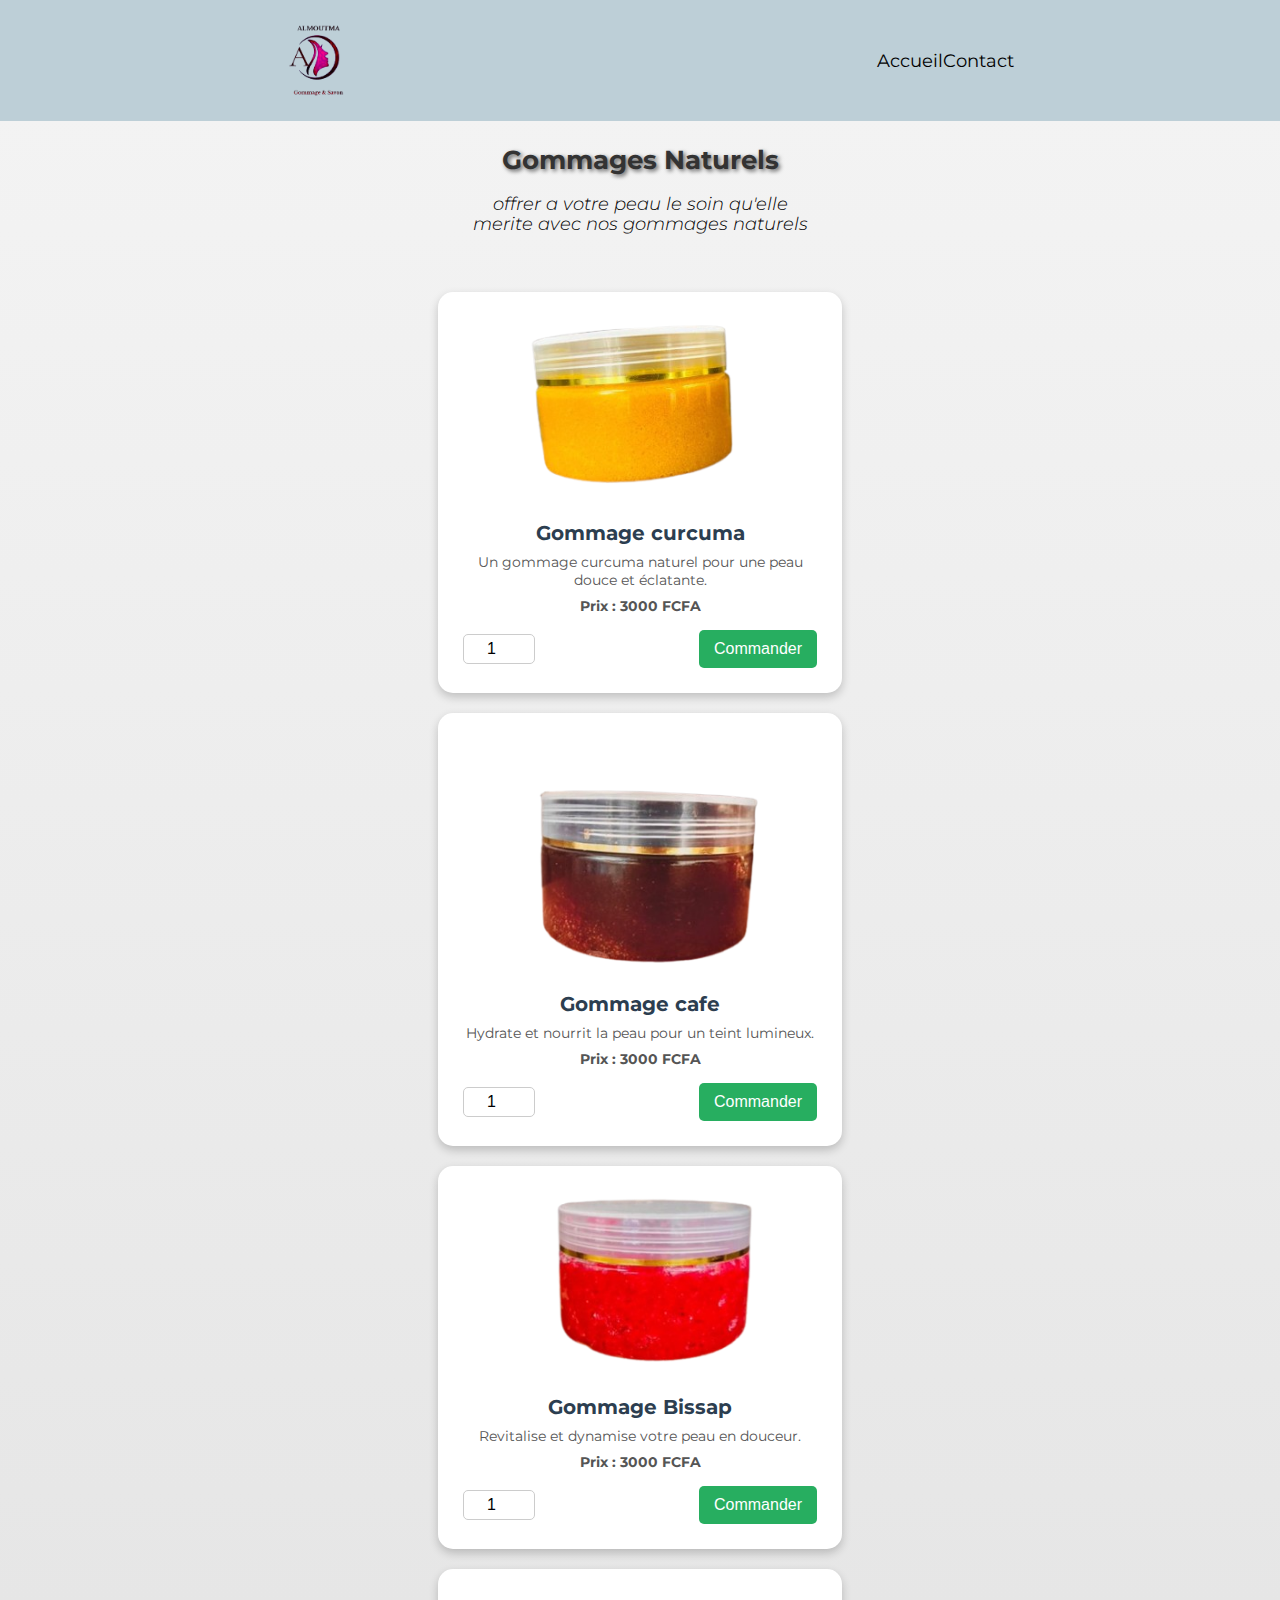
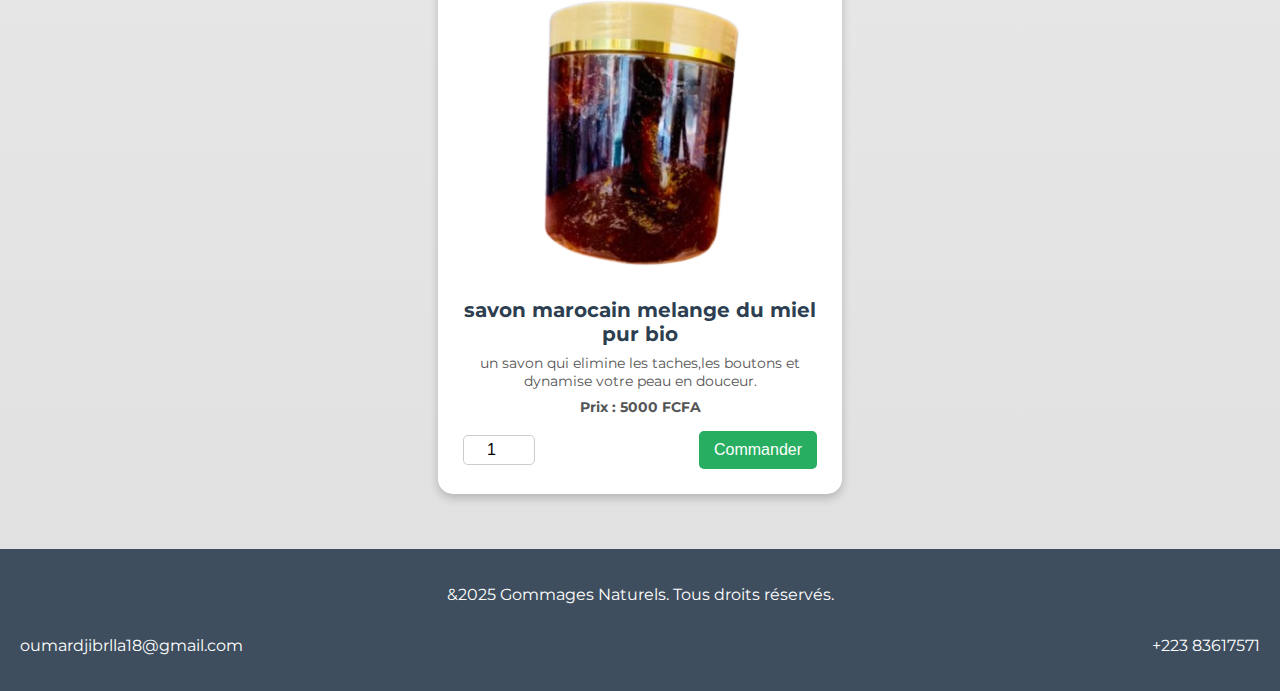
<file: index.html>
<!DOCTYPE html>
<html lang="fr">
<head>
  <meta charset="UTF-8">
  <meta name="viewport" content="width=device-width, initial-scale=1.0">
  <title>Gommages Naturels</title>
  <!-- Google Fonts -->
  <link href="https://fonts.googleapis.com/css2?family=Montserrat:wght@400;600&display=swap" rel="stylesheet">
  <link rel="stylesheet" href="pageproduit.css">
 
</head>
<body>
  <div class="navbar">
     <div class="navbar-img">
          <img src="logo.png" alt="">
     </div>
     <div class="div-lien">
          <a href="#">Accueil</a>
          <a href="#contact">Contact</a>
     </div>
    
  </div>

  <header>
       <h1>Gommages Naturels</h1>
       <p> offrer a votre peau le soin qu'elle<br> <span> merite avec nos gommages naturels </span></p>
  </header>

  <div class="container">
    <!-- Produit 1 -->
    <div class="product">
      <img src="produit1.png" alt="Gommage Exfoliant" class="imag-gommage">
      <div class="product-content">
        <h2>Gommage curcuma</h2>
        <p>Un gommage curcuma naturel pour une peau douce et éclatante.</p>
        <p><strong>Prix : 3000 FCFA</strong></p>
        <div class="order">
          <input type="number" id="qty-Gommage-Exfoliant" value="1" min="1">
          <button onclick="showModal('Gommage curcuma', 3000)">Commander</button>
        </div>
      </div>
    </div>
    <!-- Produit 2 -->
    <div class="product">
      <img src="produit2.png" alt="Gommage Hydratant"class="imag-gommage-dableni">
      <div class="product-content">
        <h2>Gommage cafe</h2>
        <p>Hydrate et nourrit la peau pour un teint lumineux.</p>
        <p><strong>Prix : 3000 FCFA</strong></p>
        <div class="order">
          <input type="number" id="qty-Gommage-Hydratant" value="1" min="1">
          <button onclick="showModal('Gommage cafe', 3000)">Commander</button>
        </div>
      </div>
    </div>
    <!-- Produit 3 -->
    <div class="product">
      <img src="produit3.png" alt="Gommage Revitalisant" class="imag-gommage">
      <div class="product-content">
        <h2>Gommage Bissap</h2>
        <p>Revitalise et dynamise votre peau en douceur.</p>
        <p><strong>Prix : 3000 FCFA</strong></p>
        <div class="order">
          <input type="number" id="qty-Gommage-Revitalisant" value="1" min="1">
          <button onclick="showModal('Gommage Bissap', 3000)">Commander</button>
        </div>
      </div>
    </div>
    <div class="product">
      <img src="produit4.png" alt="Gommage Revitalisant" class="savon-marocain">
      <div class="product-content">
        <h2>savon marocain melange du miel pur bio</h2>
        <p>un savon qui elimine les taches,les boutons et dynamise votre peau en douceur.</p>
        <p><strong>Prix : 5000 FCFA</strong></p>
        <div class="order">
          <input type="number" id="qty-Gommage-Revitalisant" value="1" min="1">
          <button onclick="showModal('savon marocain melange du miel pur bio', 5000)">Commander</button>
        </div>
      </div>
    </div>
  </div>

  <!-- Fenêtre modale de confirmation -->
  <div id="orderModal" class="modal">
    <div class="modal-content">
      <h3>Confirmer votre commande</h3>
      <p>Produit : <span id="modal-product-name"></span></p>
      <p>Quantité : <span id="modal-quantity"></span></p>
      <p>Total : <span id="modal-total"></span> FCFA</p>
      <button class="confirm" id="modal-confirm" onclick="confirmOrder()">Confirmer</button>
      <button class="cancel" onclick="hideModal()">Annuler</button>
    </div>
  </div>

  <div class="footer">
     <p> &2025 Gommages Naturels. Tous droits réservés.</p>
     <div class="div-contact">
          <p>oumardjibrlla18@gmail.com</p>
          <p>+223 83617571 </p>
     </div>
   
  </div>
  <script>
    function showModal(productName, price) {
      let inputId = 'qty-' + productName.replace(/ /g, '-');
      let quantityInput = document.getElementById(inputId);
      let quantity = quantityInput ? quantityInput.value : 1;
      document.getElementById('modal-product-name').textContent = productName;
      document.getElementById('modal-quantity').textContent = quantity;
      document.getElementById('modal-total').textContent = price * quantity;
      document.getElementById('modal-confirm').setAttribute('data-product', productName);
      document.getElementById('modal-confirm').setAttribute('data-price', price);
      document.getElementById('modal-confirm').setAttribute('data-quantity', quantity);
      document.getElementById('orderModal').style.display = 'block';
    }
    function hideModal() {
      document.getElementById('orderModal').style.display = 'none';
    }
    function confirmOrder() {
      let productName = document.getElementById('modal-confirm').getAttribute('data-product');
      let price = document.getElementById('modal-confirm').getAttribute('data-price');
      let quantity = document.getElementById('modal-confirm').getAttribute('data-quantity');
      let total = price * quantity;
      let message =' Bonjour, je voudrais commander ${quantity} x ${productName} pour un total de ${total} FCFA.';
      let url = `https://wa.me/22383617571?text=Bonjour, votre ${productName} m’intéresse ! Je souhaite en commander ${quantity} pour un total de ${total} FCFA. Merci de me donner plus de détails sur la livraison.`;
      // Remplace avec ton numéro WhatsApp
      window.open(url, '_blank');
      hideModal();
    }
    window.onclick = function(event) {
      let modal = document.getElementById('orderModal');
      if (event.target == modal) {
        hideModal();
      }
    }
  </script>
</body>
</html>
</file>
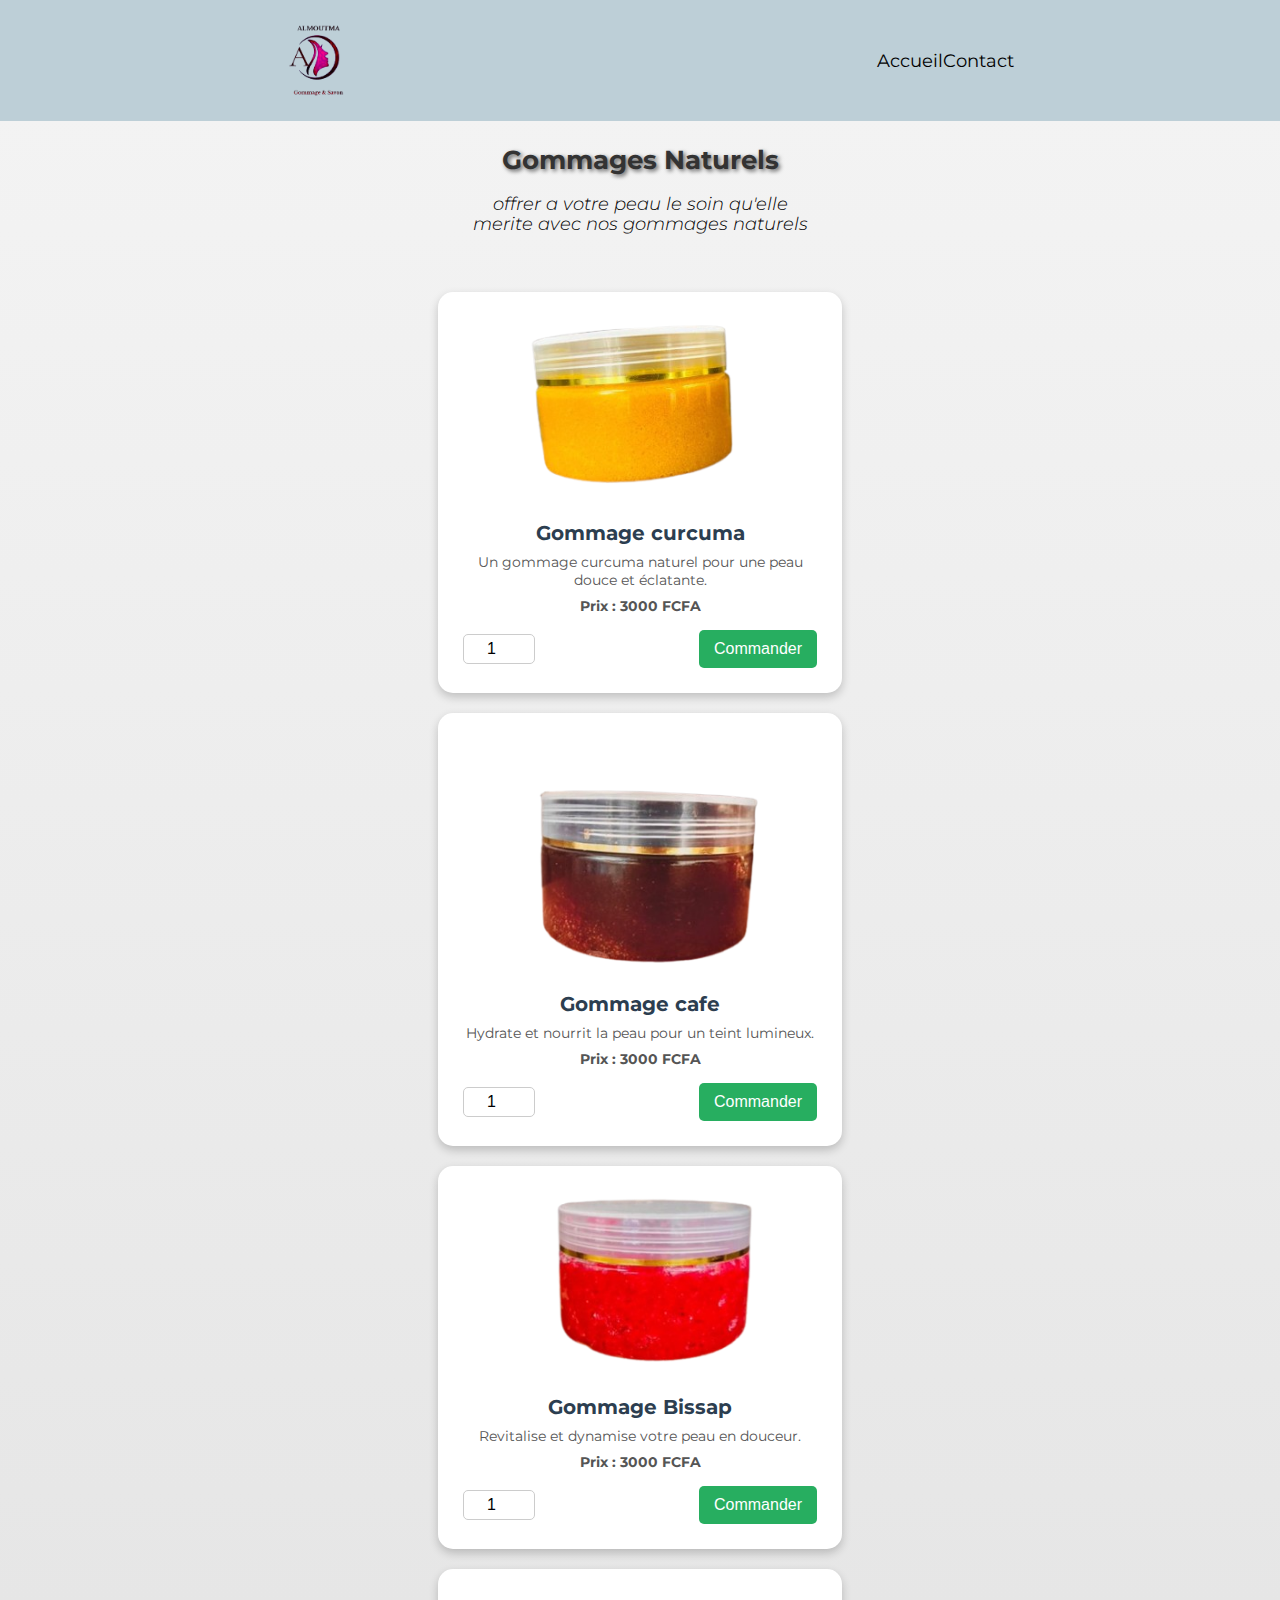
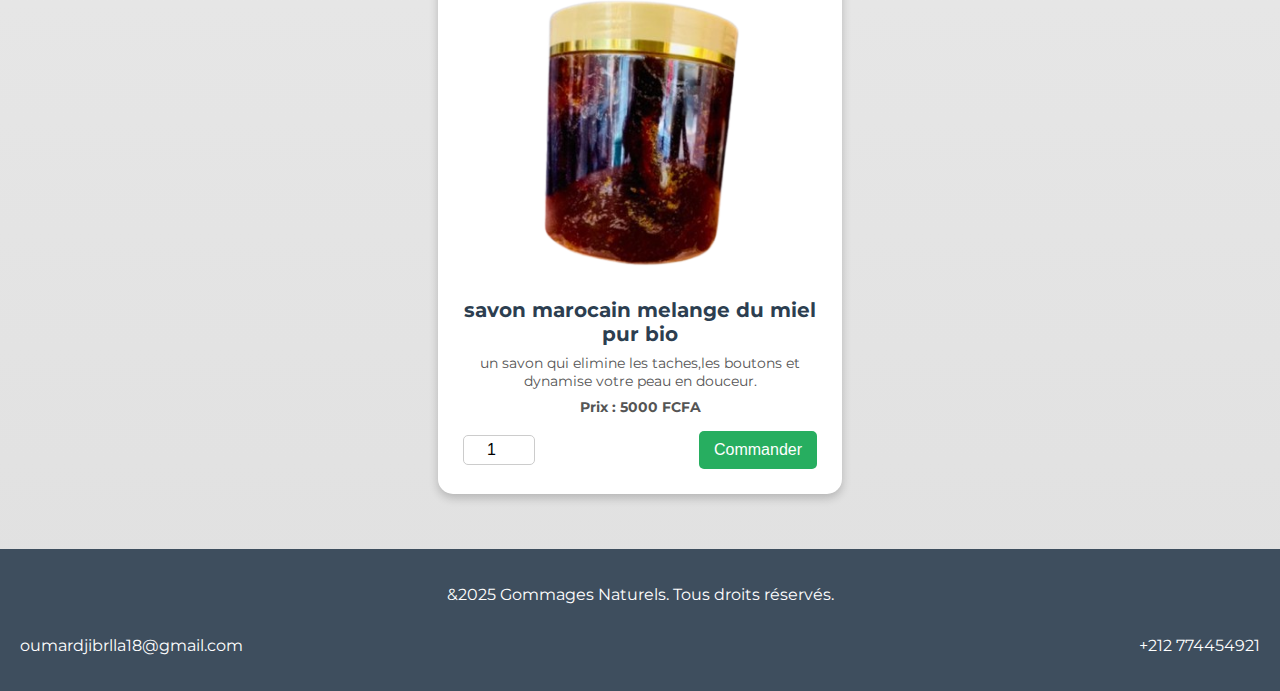
<file: page.html>
<!DOCTYPE html>
<html lang="fr">
<head>
  <meta charset="UTF-8">
  <meta name="viewport" content="width=device-width, initial-scale=1.0">
  <title>Gommages Naturels</title>
  <!-- Google Fonts -->
  <link href="https://fonts.googleapis.com/css2?family=Montserrat:wght@400;600&display=swap" rel="stylesheet">
  <link rel="stylesheet" href="pageproduit.css">
 
</head>
<body>
  <div class="navbar">
     <div class="navbar-img">
          <img src="logo.png" alt="">
     </div>
     <div class="div-lien">
          <a href="#">Accueil</a>
          <a href="#contact">Contact</a>
     </div>
    
  </div>

  <header>
       <h1>Gommages Naturels</h1>
       <p> offrer a votre peau le soin qu'elle<br> <span> merite avec nos gommages naturels </span></p>
  </header>

  <div class="container">
    <!-- Produit 1 -->
    <div class="product">
      <img src="produit1.png" alt="Gommage Exfoliant" class="imag-gommage">
      <div class="product-content">
        <h2>Gommage curcuma</h2>
        <p>Un gommage curcuma naturel pour une peau douce et éclatante.</p>
        <p><strong>Prix : 3000 FCFA</strong></p>
        <div class="order">
          <input type="number" id="qty-Gommage-Exfoliant" value="1" min="1">
          <button onclick="showModal('Gommage curcuma', 3000)">Commander</button>
        </div>
      </div>
    </div>
    <!-- Produit 2 -->
    <div class="product">
      <img src="produit2.png" alt="Gommage Hydratant"class="imag-gommage-dableni">
      <div class="product-content">
        <h2>Gommage cafe</h2>
        <p>Hydrate et nourrit la peau pour un teint lumineux.</p>
        <p><strong>Prix : 3000 FCFA</strong></p>
        <div class="order">
          <input type="number" id="qty-Gommage-Hydratant" value="1" min="1">
          <button onclick="showModal('Gommage cafe', 3000)">Commander</button>
        </div>
      </div>
    </div>
    <!-- Produit 3 -->
    <div class="product">
      <img src="produit3.png" alt="Gommage Revitalisant" class="imag-gommage">
      <div class="product-content">
        <h2>Gommage Bissap</h2>
        <p>Revitalise et dynamise votre peau en douceur.</p>
        <p><strong>Prix : 3000 FCFA</strong></p>
        <div class="order">
          <input type="number" id="qty-Gommage-Revitalisant" value="1" min="1">
          <button onclick="showModal('Gommage Bissap', 3000)">Commander</button>
        </div>
      </div>
    </div>
    <div class="product">
      <img src="produit4.png" alt="Gommage Revitalisant" class="savon-marocain">
      <div class="product-content">
        <h2>savon marocain melange du miel pur bio</h2>
        <p>un savon qui elimine les taches,les boutons et dynamise votre peau en douceur.</p>
        <p><strong>Prix : 5000 FCFA</strong></p>
        <div class="order">
          <input type="number" id="qty-Gommage-Revitalisant" value="1" min="1">
          <button onclick="showModal('savon marocain melange du miel pur bio', 5000)">Commander</button>
        </div>
      </div>
    </div>
  </div>

  <!-- Fenêtre modale de confirmation -->
  <div id="orderModal" class="modal">
    <div class="modal-content">
      <h3>Confirmer votre commande</h3>
      <p>Produit : <span id="modal-product-name"></span></p>
      <p>Quantité : <span id="modal-quantity"></span></p>
      <p>Total : <span id="modal-total"></span> FCFA</p>
      <button class="confirm" id="modal-confirm" onclick="confirmOrder()">Confirmer</button>
      <button class="cancel" onclick="hideModal()">Annuler</button>
    </div>
  </div>

  <div class="footer">
     <p> &2025 Gommages Naturels. Tous droits réservés.</p>
     <div class="div-contact">
          <p>oumardjibrlla18@gmail.com</p>
          <p>+212 774454921</p>
     </div>
   
  </div>
  <script>
    function showModal(productName, price) {
      let inputId = 'qty-' + productName.replace(/ /g, '-');
      let quantityInput = document.getElementById(inputId);
      let quantity = quantityInput ? quantityInput.value : 1;
      document.getElementById('modal-product-name').textContent = productName;
      document.getElementById('modal-quantity').textContent = quantity;
      document.getElementById('modal-total').textContent = price * quantity;
      document.getElementById('modal-confirm').setAttribute('data-product', productName);
      document.getElementById('modal-confirm').setAttribute('data-price', price);
      document.getElementById('modal-confirm').setAttribute('data-quantity', quantity);
      document.getElementById('orderModal').style.display = 'block';
    }
    function hideModal() {
      document.getElementById('orderModal').style.display = 'none';
    }
    function confirmOrder() {
      let productName = document.getElementById('modal-confirm').getAttribute('data-product');
      let price = document.getElementById('modal-confirm').getAttribute('data-price');
      let quantity = document.getElementById('modal-confirm').getAttribute('data-quantity');
      let total = price * quantity;
      let message =' Bonjour, je voudrais commander ${quantity} x ${productName} pour un total de ${total} FCFA.';
      let url = `https://wa.me/22383615771?text=Bonjour, votre ${productName} m’intéresse ! Je souhaite en commander ${quantity} pour un total de ${total} FCFA. Merci de me donner plus de détails sur la livraison.`;
      // Remplace avec ton numéro WhatsApp
      window.open(url, '_blank');
      hideModal();
    }
    window.onclick = function(event) {
      let modal = document.getElementById('orderModal');
      if (event.target == modal) {
        hideModal();
      }
    }
  </script>
</body>
</html>
</file>
<file: pageproduit.css>
body {
    font-family: 'Montserrat', sans-serif;
    margin: 0;
    padding: 0;
    background: linear-gradient(to bottom, #f4f4f4, #e0e0e0);
    color: #333;
  }
  .navbar {
    background-color: #bdcfd7;
    padding: 10px;
    text-align: center;
    position: sticky;
    top: 0;
    z-index: 1000;
    display: flex;
    justify-content: space-around;
  }
  .div-lien{
    text-align: center;
    align-items: center;
    display: flex;
    justify-content: center;
  }
  .navbar img{
    width: 100px;
    border: none;
    border-radius: 30px;
  }
  .div-lien a {
    text-decoration: none;
    font-size: 18px;
    transition: color 0.3s;
    color: black;
  }
  .div-lien a:hover {
    color: #c0392b;
  }
  header {
    text-align: center;
    padding: 5px 10px;
  }
  header h1 {
    font-size: 26px;
    text-shadow: 2px 2px 4px rgba(0,0,0,0.6);
  }
  header p{
    text-align: center;
    line-height: 20px;
    font-style: italic;
    font-weight: 300;
    font-size: 18px;
    color: black;
  }
  .container {
    display: flex;
    justify-content: center;
    flex-direction: column;
    text-align: center;
    align-items: center;
    max-width: 480px;
    margin: 20px auto;
    padding: 15px;
  }
  .product {
    background: #fff;
    border-radius: 15px;
    box-shadow: 0 4px 10px rgba(0,0,0,0.2);
    padding: 10px;
    margin-bottom: 20px;
    width: 80%;
  }
  .product:hover {
    transform: translateY(-5px);
    box-shadow: 0 8px 12px rgba(0,0,0,0.2);
    background-color: #bdcfd7;
  }
  .imag-gommage {
    width: 80%;
    max-height: 200px;
    object-fit: cover;
  }
  .imag-gommage-dableni{
    width: 80%;
    max-height: 250px;
    object-fit: cover;
  }
  .savon-marocain{
    width: 80%;
    max-height: 300px;
    object-fit: cover;
  }
  .product-content {
    padding: 15px;
  }
  .product-content h2 {
    margin: 0;
    font-size: 20px;
    color: #2c3e50;
  }
  .product-content p {
    font-size: 14px;
    color: #555;
    margin: 8px 0;
  }
  .order {
    display: flex;
    align-items: center;
    justify-content: space-between;
    margin-top: 15px;
  }
  .order input[type="number"] {
    width: 60px;
    padding: 5px;
    border: 1px solid #ccc;
    border-radius: 5px;
    text-align: center;
    font-size: 16px;
  }
  .order button {
    background: #27ae60;
    border: none;
    color: #fff;
    padding: 10px 15px;
    border-radius: 5px;
    font-size: 16px;
    cursor: pointer;
  }
  .order button:hover {
    background: #219150;
    transform: translateY(-2px);
    transition: all 0.2s ease-in-out;
  }
  .footer {
    background: rgba(44, 62, 80, 0.9);
    color: #fff;
    text-align: center;
    padding: 20px;
    display: flex;
    flex-direction: column;
    justify-content: center;
  }
  .div-contact{
    display: flex;
    justify-content: space-between;
  }
  /* Modal styles */
  .modal {
    display: none;
    position: fixed;
    z-index: 1001;
    left: 0;
    top: 0;
    width: 100%;
    height: 100%;
    overflow: auto;
    background-color: rgba(0,0,0,0.5);
  }
  .modal-content {
    background-color: #fff;
    margin: 15% auto;
    padding: 20px;
    border-radius: 10px;
    width: 80%;
    max-width: 400px;
    text-align: center;
  }
  .modal-content h3 {
    margin-top: 0;
  }
  .modal-content button {
    margin: 10px;
    padding: 10px 20px;
    border: none;
    border-radius: 5px;
    font-size: 16px;
    cursor: pointer;
  }
  .confirm {
    background: #27ae60;
    color: #fff;
  }
  .cancel {
    background: #c0392b;
    color: #fff;
  }
  @media only screen and (max-width: 480px) {
    .navbar a {
      font-size: 16px;
      margin: 0 10px;
    }
    header h1 {
      font-size: 28px;
    }
  }
</file>
